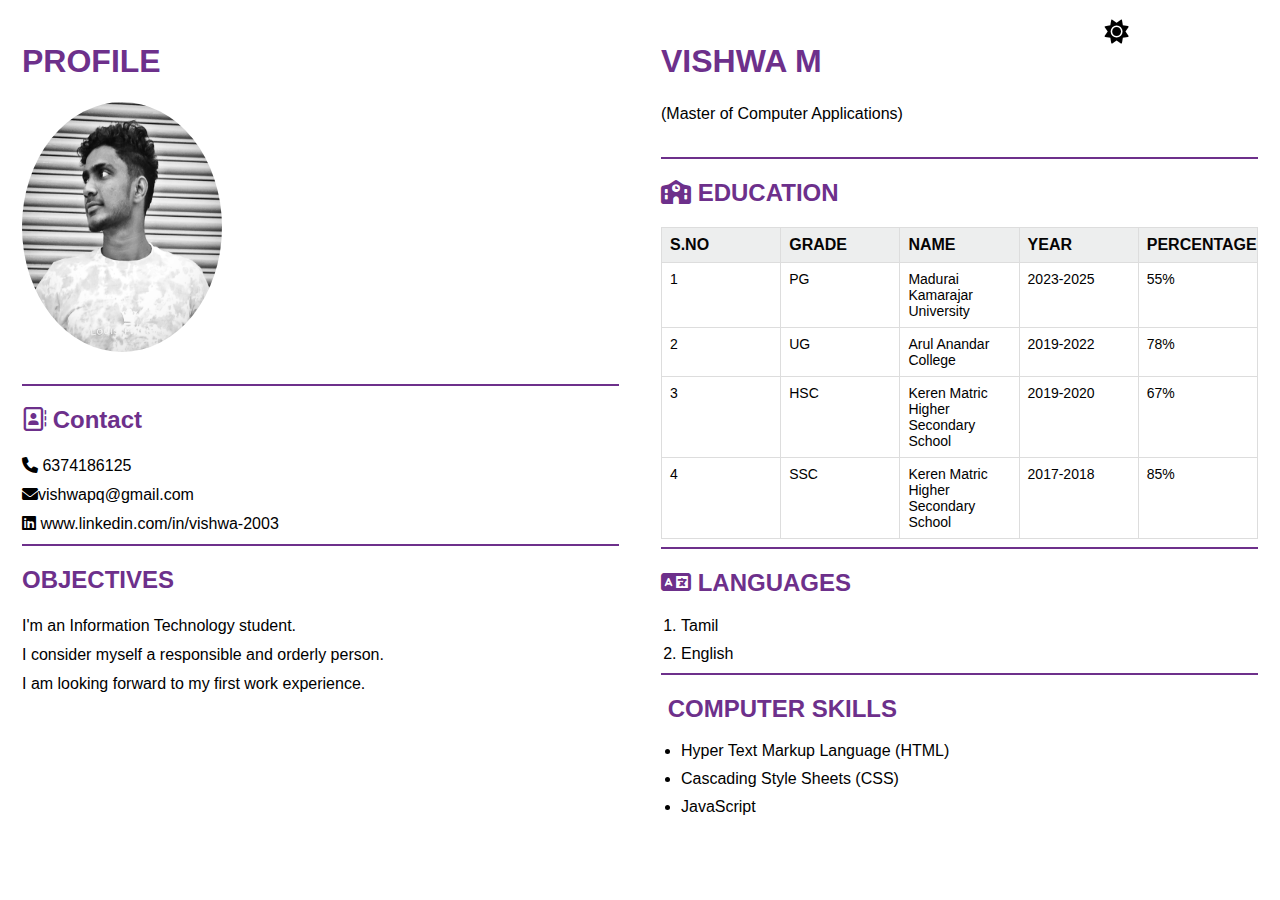
<file: vis res.html>
<!DOCTYPE html>
<html lang="en">

<head>
    <meta charset="UTF-8">
    <meta name="viewport" content="width=device-width, initial-scale=1.0">
   
    <title>RESUME</title>
    <link rel="stylesheet" href="https://cdnjs.cloudflare.com/ajax/libs/font-awesome/6.0.0-beta3/css/all.min.css">

    <style>
      
        body {
            font-family:'Times New Roman', Times, serif;
            margin: 0;
            padding: 0;
            background-color: #f0f0f0;
            color: #333;
        }      

        p {
            font-size: 16px;
            line-height: 1.5;
            margin: 5px 0;
        }

        hr {
            border: 0;
            height: 2px;
            background-color:  #6d308b;
        }

       
        img {
            border-radius: 50%;
            margin-bottom: 20px;
            height: 10px;
            width: 20px;
        }

        table {
            width: 100%;
            height: 100%;
            table-layout: fixed;
        }

        td {
            padding: 20px;
            vertical-align: top;
        }

        table[border="1"] {
            border-collapse: collapse;
            width: 100%;
            margin-top: 20px;
        }

        table[border="1"] th,
        table[border="1"] td {
            border: 1px solid #ddd;
            padding: 8px;
            text-align: left;
           
        }

        table[border="1"] th {
            background-color: #edeeee;
            color: rgb(5, 4, 4);
           
        }

      

        
        ul, ol {
            margin: 0;
            padding-left: 20px;
        }

        ul li, ol li {
            margin-bottom: 10px;
        }

        h1,h2{
            color:  #6d308b;
        }
        
      

            img {
                width: 200px;
                height: 250px;
            }

            table[border="1"] th{
                font-size: medium;
            }
            table[border="1"] td {
                font-size: 14px;
            }
            body {
    font-family: Arial, sans-serif;
    background-color: white;
    color: black;
    transition: background-color 0.3s, color 0.3s;
}

body.dark-mode {
    background-color: black;
    color: white;
}

button {
    margin-top: 20px;
    padding: 10px 15px;
    cursor: pointer;
    border: none;
    background: none;
    font-size: 24px;
}.theme-toggler {
    position: fixed;
    top: 20px;
    right: 4cm;
    cursor: pointer;
    z-index: 100;
}

.theme-toggler i {
    font-size: 24px;
    transition: all 0.3s;
}

.hidden {
    display: none !important;
}           @media (min-width:500px) and (max-width: 600px) {
  body {
    background-color: rgb(234, 238, 239);
  }
  table[border="1"] th,
            table[border="1"] td {
                font-size: 14px;
                
                padding: 10px;
            }
            
            table[border="1"] th{
                font-size: 10px;
                padding: 2px;
            }
}
@media (min-width:350px) and (max-width: 480px) {
  body {
    background-color: rgb(246, 247, 248);
  }
  table[border="1"] th,
            table[border="1"] td {
                font-size: 10px;
                padding: 5px;
            }
            
        td {
            font-size:10px;
            padding: 20px;
            vertical-align: top;
        }

        table[border="1"] th,
        table[border="1"] td {
            border: 1px solid #ddd;
            padding: 2px;
            text-align: left;
           
        }
            
           
}
    </style>
</head>

<body>
    <div class="theme-toggler">
        <i class="fas fa-sun" id="light-mode-icon"></i>
        <i class="fas fa-moon hidden" id="dark-mode-icon"></i>
    </div>
    <script>
      const toggleButton = document.getElementById('dark-mode-toggle');
const icon = toggleButton.querySelector('i');

toggleButton.addEventListener('click', () => {
    document.body.classList.toggle('dark-mode');
    
    // Change icon based on the mode
    if (document.body.classList.contains('dark-mode')) {
        icon.classList.remove('fas', 'fa-sun');
        icon.classList.add('fas', 'fa-moon'); // Dark mode icon
    } else {
        icon.classList.remove('fas', 'fa-moon');
        icon.classList.add('fas', 'fa-sun'); // Light mode icon
        
    }
});


    </script>
    <table width="100%" height="100%">
        <tr>
            <td width="50%">
                <h1>PROFILE</h1>
                <img src="v.jpg"= width="5%" height="10%">
                <hr>

                <h2><i class="fa-regular fa-address-book"></i> Contact</h2>
                <p><i class="fa-solid fa-phone"></i> 6374186125</p>
                <p><i class="fa-solid fa-envelope"></i>vishwapq@gmail.com</p>
                <p><i class="fa-brands fa-linkedin"></i> www.linkedin.com/in/vishwa-2003</p>
                <hr>
                <h2>OBJECTIVES</h2>
                <p>I'm an Information Technology student.</p>
                <p>I consider myself a responsible and orderly person.</p>
                <p>I am looking forward to my first work experience.</p>
            </td>

            <td width="50%">
                <h1>VISHWA M</h1>
                <p>(Master of Computer Applications)</p><br>
                <hr>

                <h2><i class="fa-solid fa-school"></i> EDUCATION</h2>
                <table border="1">
                    <tr>
                        <th>S.NO</th>
                        <th>GRADE</th>
                        <th>NAME</th>
                        <th>YEAR</th>
                        <th>PERCENTAGE</th>
                    </tr>
                    <tr>
                        <td>1</td>
                        <td>PG</td>
                        <td>Madurai Kamarajar University</td>
                        <td>2023-2025</td>
                        <td>55%</td>
                    </tr>
                    <tr>
                        <td>2</td>
                        <td>UG</td>
                        <td>Arul Anandar College</td>
                        <td>2019-2022</td>
                        <td>78%</td>
                    </tr>
                    <tr>
                        <td>3</td>
                        <td>HSC</td>
                        <td>Keren Matric Higher Secondary School</td>
                        <td>2019-2020</td>
                        <td>67%</td>
                    </tr>
                    <tr>
                        <td>4</td>
                        <td>SSC</td>
                        <td>Keren Matric Higher Secondary School</td>
                        <td>2017-2018</td>
                        <td>85%</td>
                    </tr>
                </table>
                <hr>

                <h2><i class="fa-solid fa-language"></i> LANGUAGES</h2>
                <ol>
                    <li>Tamil</li>
                    <li>English</li>

                </ol>
                <hr>

                <h2><i class="fa-solid fa-computer"></i> COMPUTER SKILLS</h2>
                <ul>
                    <li>Hyper Text Markup Language (HTML)</li>
                    <li>Cascading Style Sheets (CSS)</li>
                    <li>JavaScript</li>
                </ul>
            </td>
        </tr>
    </table>
    <script>
        document.addEventListener("DOMContentLoaded", function() {
    const themeToggler = document.querySelector('.theme-toggler');
    const lightModeIcon = document.getElementById('light-mode-icon');
    const darkModeIcon = document.getElementById('dark-mode-icon');

   
    const currentTheme = localStorage.getItem('theme');
    if (currentTheme) {
        document.body.classList.add(currentTheme);
        if (currentTheme === 'dark-mode') {
            lightModeIcon.classList.add('hidden');
            darkModeIcon.classList.remove('hidden');
        }
    }

    themeToggler.addEventListener('click', function() {
        document.body.classList.toggle('dark-mode');
        document.body.classList.toggle('light-mode');

        
        lightModeIcon.classList.toggle('hidden');
        darkModeIcon.classList.toggle('hidden');

        if (document.body.classList.contains('dark-mode')) {
            localStorage.setItem('theme', 'dark-mode');
        } else {
            localStorage.setItem('theme', 'light-mode');
        }
    });
});
    </script>
</body>

</html>
</file>
